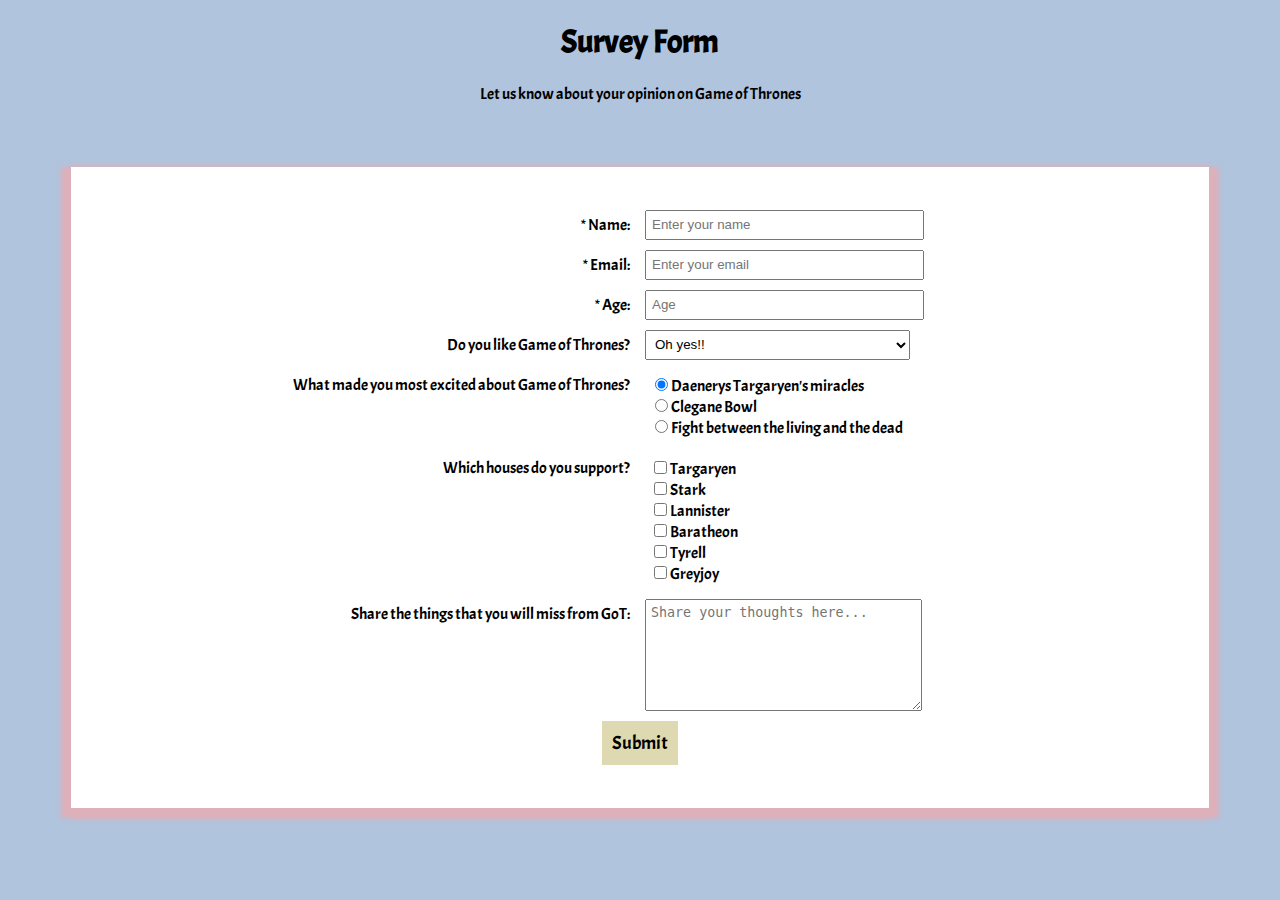
<file: 2. Survey page/index.html>
<!DOCTYPE html>
<html lang="en" >

<head>
  <meta charset="UTF-8">
  <title>Survey form</title>
  
  <link rel="stylesheet" href="css/style.css">

  <script src="https://cdn.freecodecamp.org/testable-projects-fcc/v1/bundle.js"></script>
  <style>
    @import url('https://fonts.googleapis.com/css?family=Acme');
  </style>
  
</head>

<body>


<h1 id="title">Survey Form</h1>
<p id="description">Let us know about your opinion on Game of Thrones</p>
<form id="survey-form">
  <label for="name" id="name-label">* Name: </label>
  <input type="text" id="name" placeholder="Enter your name" required>
  <label for="email" id="email-label">* Email: </label>
  <input type="email" id="email" placeholder="Enter your email" required>
  <label for="number" id="number-label">* Age:</label>
  <input type="number" id="number" placeholder="Age" min="5" max="99">
  <label for="dropdown" id="dropdown-label">Do you like Game of Thrones?</label>
  <select id="dropdown">
    <option value="yes">Oh yes!!</option>
    <option value="no">No, I hate it now</option>
    <option value="maybe">I am confused</option>
  </select>
  <label id="radio-label">What made you most excited about Game of Thrones?</label>
  <div id="radio">
    <label for="dany">
      <input type="radio" name="excited" id="dany" value="dany" checked>Daenerys Targaryen's miracles
    </label>
    <label for="bowl">
      <input type="radio" name="excited" id="bowl" value="bowl">Clegane Bowl
    </label>
    <label for="living">
      <input type="radio" name="excited" id="living" value="living">Fight between the living and the dead
    </label>
  </div>
  <label id="checkbox-label">Which houses do you support?</label>
  <div id="checkbox">
    <label for="targ">
     <input type="checkbox" name="support" id="targ" value="targ">Targaryen
    </label>
    <label for="stark">
      <input type="checkbox" name="support" id="stark" value="stark">Stark
    </label>
    <label for="lan">
      <input type="checkbox" name="support" id="lan" value="lan">Lannister
    </label>
    <label for="bar">
      <input type="checkbox" name="support" id="bar" value="bar">Baratheon
    </label>
    <label for="tyr">
      <input type="checkbox" name="support" id="tyr" value="tyr">Tyrell
    </label>
    <label for="gj">
      <input type="checkbox" name="support" id="gj" value="gf">Greyjoy
    </label>
  </div>
  <label for="textbox" id="textbox-label">Share the things that you will miss from GoT:</label>
  <textarea id="textbox" placeholder="Share your thoughts here..."></textarea>
  <button type="submit" id="submit">Submit</button>
</form>
  
  

</body>

</html>
</file>
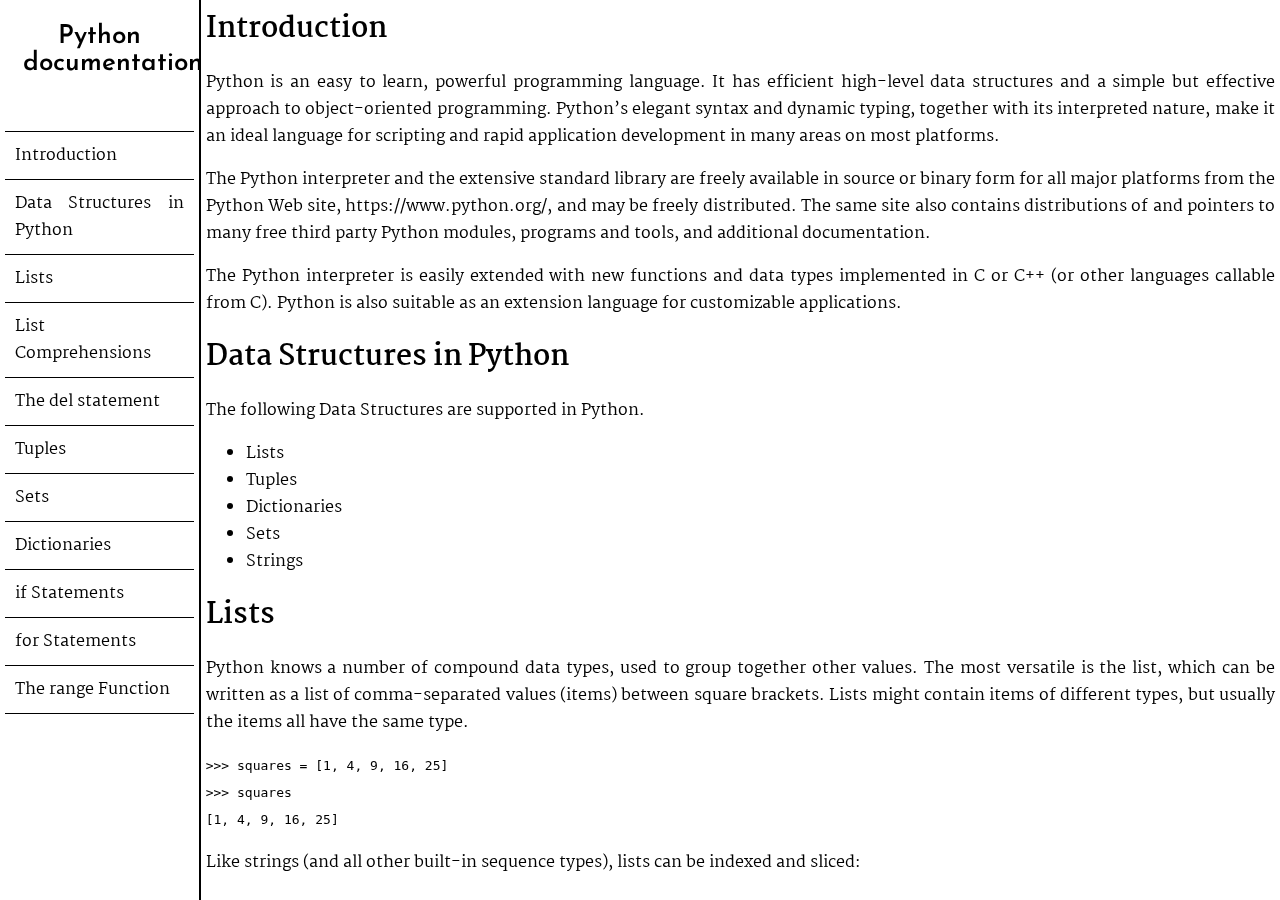
<file: 4. Technical Documentation page/index.html>
<!DOCTYPE html>
<html lang="en" >

<head>
  <meta charset="UTF-8">
  <title>Technical Documentation Page</title>
  <link rel="stylesheet" href="css/style.css">
  <script src="https://cdn.freecodecamp.org/testable-projects-fcc/v1/bundle.js"></script> 
  <style>
    @import url('https://fonts.googleapis.com/css?family=Martel&display=swap');
    @import url('https://fonts.googleapis.com/css?family=Josefin+Sans&display=swap');
  </style>
</head>

<body>

<main id="main-doc">
  <div id="navigation">
    <nav id="navbar">
      <header>Python documentation</header>
      <div id="links">
        <a class="nav-link" href="#Introduction">Introduction</a>
        <a class="nav-link" href="#Data_Structures_in_Python">Data Structures in Python</a>
        <a class="nav-link" href="#Lists">Lists</a>
        <a class="nav-link" href="#List_Comprehensions">List Comprehensions</a>
        <a class="nav-link" href="#The_del_statement">The del statement</a>
        <a class="nav-link" href="#Tuples">Tuples</a>
        <a class="nav-link" href="#Sets">Sets</a>
        <a class="nav-link" href="#Dictionaries">Dictionaries</a>
        <a class="nav-link" href="#if_Statements">if Statements</a>
        <a class="nav-link" href="#for_Statements">for Statements</a>
        <a class="nav-link" href="#The_range_Function">The range Function</a>
      </div>
    </nav>
  </div>
  <div id="content">
    <section class="main-section" id="Introduction">
      <header>Introduction</header>
      <p>
        Python is an easy to learn, powerful programming language. It has efficient high-level data structures and a simple but effective approach to object-oriented programming. Python’s elegant syntax and dynamic typing, together with its interpreted nature, make it an ideal language for scripting and rapid application development in many areas on most platforms.
      </p>
      <p>
        The Python interpreter and the extensive standard library are freely available in source or binary form for all major platforms from the Python Web site, https://www.python.org/, and may be freely distributed. The same site also contains distributions of and pointers to many free third party Python modules, programs and tools, and additional documentation.
      </p>
      <p>
        The Python interpreter is easily extended with new functions and data types implemented in C or C++ (or other languages callable from C). Python is also suitable as an extension language for customizable applications.
      </p>
    </section>
    <section class="main-section" id="Data_Structures_in_Python">
      <header>Data Structures in Python</header>
      <p>
        The following Data Structures are supported in Python.
        <ul>
          <li>Lists</li>
          <li>Tuples</li>
          <li>Dictionaries</li>
          <li>Sets</li>
          <li>Strings</li>
        </ul>
      </p>
    </section>
    <section class="main-section" id="Lists">
      <header>Lists</header>
      <p>
        Python knows a number of compound data types, used to group together other values. The most versatile is the list, which can be written as a list of comma-separated values (items) between square brackets. Lists might contain items of different types, but usually the items all have the same type.
      </p>
      <code>
        >>> squares = [1, 4, 9, 16, 25] <br>
        >>> squares <br>
        [1, 4, 9, 16, 25] <br>
      </code>
      <p>
        Like strings (and all other built-in sequence types), lists can be indexed and sliced:
      </p>
      <code>
        >>> squares[0]  # indexing returns the item <br>
        1 <br>
        >>> squares[-1] <br>
        25 <br>
        >>> squares[-3:]  # slicing returns a new list <br>
        [9, 16, 25] <br>
      </code>
      <p>
        The list data type has some more methods. Here are all of the methods of list objects:

        <h3>list.append(x)</h3>

            Add an item to the end of the list. Equivalent to a[len(a):] = [x].

        <h3>list.extend(iterable)</h3>

            Extend the list by appending all the items from the iterable. Equivalent to a[len(a):] = iterable.

        <h3>list.insert(i, x)</h3>

            Insert an item at a given position. The first argument is the index of the element before which to insert, so a.insert(0, x) inserts at the front of the list, and a.insert(len(a), x) is equivalent to a.append(x).

        <h3>list.remove(x)</h3>

            Remove the first item from the list whose value is equal to x. It raises a ValueError if there is no such item.

        <h3>list.pop([i])</h3>

            Remove the item at the given position in the list, and return it. If no index is specified, a.pop() removes and returns the last item in the list. (The square brackets around the i in the method signature denote that the parameter is optional, not that you should type square brackets at that position. You will see this notation frequently in the Python Library Reference.)

        <h3>list.clear()</h3>

            Remove all items from the list. Equivalent to del a[:].

        <h3>list.index(x[, start[, end]])</h3>

            Return zero-based index in the list of the first item whose value is equal to x. Raises a ValueError if there is no such item.

            The optional arguments start and end are interpreted as in the slice notation and are used to limit the search to a particular subsequence of the list. The returned index is computed relative to the beginning of the full sequence rather than the start argument.

        <h3>list.count(x)</h3>

            Return the number of times x appears in the list.

        <h3>list.sort(key=None, reverse=False)</h3>

            Sort the items of the list in place (the arguments can be used for sort customization, see sorted() for their explanation).

        <h3>list.reverse()</h3>

            Reverse the elements of the list in place.

        <h3>list.copy()</h3>

            Return a shallow copy of the list. Equivalent to a[:].

        An example that uses most of the list methods:
      </p>
      <code>
        >>> fruits = ['orange', 'apple', 'pear', 'banana', 'kiwi', 'apple', 'banana'] <br>
        >>> fruits.count('apple') <br>
        2 <br>
        >>> fruits.count('tangerine') <br>
        0 <br>
        >>> fruits.index('banana') <br>
        3 <br>
        >>> fruits.index('banana', 4)  # Find next banana starting a position 4 <br>
        6 <br>
        >>> fruits.reverse() <br>
        >>> fruits <br>
        ['banana', 'apple', 'kiwi', 'banana', 'pear', 'apple', 'orange'] <br>
        >>> fruits.append('grape') <br>
        >>> fruits <br>
        ['banana', 'apple', 'kiwi', 'banana', 'pear', 'apple', 'orange', 'grape'] <br>
        >>> fruits.sort() <br>
        >>> fruits <br>
        ['apple', 'apple', 'banana', 'banana', 'grape', 'kiwi', 'orange', 'pear'] <br>
        >>> fruits.pop() <br>
        'pear' <br>
      </code>
    </section>
    <section class="main-section" id="List_Comprehensions">
      <header>List Comprehensions</header>
      <p>
        List comprehensions provide a concise way to create lists. Common applications are to make new lists where each element is the result of some operations applied to each member of another sequence or iterable, or to create a subsequence of those elements that satisfy a certain condition.

        For example, assume we want to create a list of squares, like:
      </p>
      <code>
        >>> squares = []<br>
        >>> for x in range(10):<br>
        ...     squares.append(x**2)<br>
        ...<br>
        >>> squares<br>
        [0, 1, 4, 9, 16, 25, 36, 49, 64, 81]<br>
      </code>
      <p>
        Note that this creates (or overwrites) a variable named x that still exists after the loop completes. We can calculate the list of squares without any side effects using:
      </p>
      <code>
        squares = list(map(lambda x: x**2, range(10)))
      </code>
      <p>
        or, equivalently:
      </p>
      <code>
        squares = [x**2 for x in range(10)]
      </code>
      <p>
        which is more concise and readable.
      </p>
    </section>
    <section class="main-section" id="The_del_statement">
      <header>The del statement</header>
      <p>
        There is a way to remove an item from a list given its index instead of its value: the del statement. This differs from the pop() method which returns a value. The del statement can also be used to remove slices from a list or clear the entire list (which we did earlier by assignment of an empty list to the slice). For example:
      </p>
      <code>
        >>> a = [-1, 1, 66.25, 333, 333, 1234.5]<br>
        >>> del a[0]<br>
        >>> a<br>
        [1, 66.25, 333, 333, 1234.5]<br>
        >>> del a[2:4]<br>
        >>> a<br>
        [1, 66.25, 1234.5]<br>
        >>> del a[:]<br>
        >>> a<br>
        []<br>
      </code>
    </section>
    <section class="main-section" id="Tuples">
      <header>Tuples</header>
      <p>
        We saw that lists and strings have many common properties, such as indexing and slicing operations. They are two examples of sequence data types (see Sequence Types — list, tuple, range). Since Python is an evolving language, other sequence data types may be added. There is also another standard sequence data type: the tuple.

        A tuple consists of a number of values separated by commas, for instance:
      </p>
      <code>
        >>> t = 12345, 54321, 'hello!'<br>
        >>> t[0]<br>
        12345<br>
        >>> t<br>
        (12345, 54321, 'hello!')<br>
      </code>
      <p>
        As you see, on output tuples are always enclosed in parentheses, so that nested tuples are interpreted correctly; they may be input with or without surrounding parentheses, although often parentheses are necessary anyway (if the tuple is part of a larger expression). It is not possible to assign to the individual items of a tuple, however it is possible to create tuples which contain mutable objects, such as lists.

        Though tuples may seem similar to lists, they are often used in different situations and for different purposes. Tuples are immutable, and usually contain a heterogeneous sequence of elements that are accessed via unpacking (see later in this section) or indexing (or even by attribute in the case of namedtuples). Lists are mutable, and their elements are usually homogeneous and are accessed by iterating over the list.
      </p>
    </section>
    <section class="main-section" id="Sets">
      <header>Sets</header>
      <p>
        Python also includes a data type for sets. A set is an unordered collection with no duplicate elements. Basic uses include membership testing and eliminating duplicate entries. Set objects also support mathematical operations like union, intersection, difference, and symmetric difference.

        Curly braces or the set() function can be used to create sets. Note: to create an empty set you have to use set(), not {}; the latter creates an empty dictionary, a data structure that we discuss in the next section.

        Here is a brief demonstration:
      </p>
      <code>
        >>> basket = {'apple', 'orange', 'apple', 'pear', 'orange', 'banana'}<br>
        >>> print(basket)                      # show that duplicates have been removed<br>
        {'orange', 'banana', 'pear', 'apple'}<br>
        >>> 'orange' in basket                 # fast membership testing<br>
        True<br>
        >>> 'crabgrass' in basket<br>
        False<br>

        >>> # Demonstrate set operations on unique letters from two words<br>
        ...<br>
        >>> a = set('abracadabra')<br>
        >>> b = set('alacazam')<br>
        >>> a                                  # unique letters in a<br>
        {'a', 'r', 'b', 'c', 'd'}<br>
        >>> a - b                              # letters in a but not in b<br>
        {'r', 'd', 'b'}<br>
        >>> a | b                              # letters in a or b or both<br>
        {'a', 'c', 'r', 'd', 'b', 'm', 'z', 'l'}<br>
        >>> a & b                              # letters in both a and b<br>
        {'a', 'c'}<br>
        >>> a ^ b                              # letters in a or b but not both<br>
        {'r', 'd', 'b', 'm', 'z', 'l'}<br>
      </code>
    </section>
    <section class="main-section" id="Dictionaries">
      <header>Dictionaries</header>
      <p>
        Another useful data type built into Python is the dictionary (see Mapping Types — dict). Dictionaries are sometimes found in other languages as “associative memories” or “associative arrays”. Unlike sequences, which are indexed by a range of numbers, dictionaries are indexed by keys, which can be any immutable type; strings and numbers can always be keys. Tuples can be used as keys if they contain only strings, numbers, or tuples; if a tuple contains any mutable object either directly or indirectly, it cannot be used as a key. You can’t use lists as keys, since lists can be modified in place using index assignments, slice assignments, or methods like append() and extend().         </p>
      <p>
        It is best to think of a dictionary as a set of key: value pairs, with the requirement that the keys are unique (within one dictionary). A pair of braces creates an empty dictionary: {}. Placing a comma-separated list of key:value pairs within the braces adds initial key:value pairs to the dictionary; this is also the way dictionaries are written on output.
      </p>
      <p>
        The main operations on a dictionary are storing a value with some key and extracting the value given the key. It is also possible to delete a key:value pair with del. If you store using a key that is already in use, the old value associated with that key is forgotten. It is an error to extract a value using a non-existent key.
      </p>
      <p>
        Performing list(d) on a dictionary returns a list of all the keys used in the dictionary, in insertion order (if you want it sorted, just use sorted(d) instead). To check whether a single key is in the dictionary, use the in keyword.

        Here is a small example using a dictionary:
      </p>
      <code>
        >>> tel = {'jack': 4098, 'sape': 4139}<br>
        >>> tel['guido'] = 4127<br>
        >>> tel<br>
        {'jack': 4098, 'sape': 4139, 'guido': 4127}<br>
        >>> tel['jack']<br>
        4098<br>
        >>> del tel['sape']<br>
        >>> tel['irv'] = 4127<br>
        >>> tel<br>
        {'jack': 4098, 'guido': 4127, 'irv': 4127}<br>
        >>> list(tel)<br>
        ['jack', 'guido', 'irv']<br>
        >>> sorted(tel)<br>
        ['guido', 'irv', 'jack']<br>
        >>> 'guido' in tel<br>
        True<br>
        >>> 'jack' not in tel<br>
        False<br>
      </code>
    </section>
    <section class="main-section" id="if_Statements">
      <header>if Statements</header>
      <p>
        Perhaps the most well-known statement type is the if statement. For example:
      </p>
      <code>
        >>> x = int(input("Please enter an integer: "))<br>
Please enter an integer: 42<br>
        >>> if x < 0:<br>
        ...     x = 0<br>
        ...     print('Negative changed to zero')<br>
        ... elif x == 0:<br>
        ...     print('Zero')<br>
        ... elif x == 1:<br>
        ...     print('Single')<br>
        ... else:<br>
        ...     print('More')<br>
        ...<br>
        More<br>
      </code>
      <p>
        There can be zero or more elif parts, and the else part is optional. The keyword ‘elif’ is short for ‘else if’, and is useful to avoid excessive indentation. An if … elif … elif … sequence is a substitute for the switch or case statements found in other languages.
      </p>
    </section>
    <section class="main-section" id="for_Statements">
      <header>for Statements</header>
      <p>
        The for statement in Python differs a bit from what you may be used to in C or Pascal. Rather than always iterating over an arithmetic progression of numbers (like in Pascal), or giving the user the ability to define both the iteration step and halting condition (as C), Python’s for statement iterates over the items of any sequence (a list or a string), in the order that they appear in the sequence. For example (no pun intended):
      </p>
      <code>
        >>> # Measure some strings:<br>
        ... words = ['cat', 'window', 'defenestrate']<br>
        >>> for w in words:<br>
        ...     print(w, len(w))<br>
        ...<br>
        cat 3<br>
        window 6<br>
        defenestrate 12<br>
      </code>
      <p>
        If you need to modify the sequence you are iterating over while inside the loop (for example to duplicate selected items), it is recommended that you first make a copy. Iterating over a sequence does not implicitly make a copy. The slice notation makes this especially convenient:
      </p>
      <code>
        >>> for w in words[:]:  # Loop over a slice copy of the entire list.<br>
        ...     if len(w) > 6:<br>
        ...         words.insert(0, w)<br>
        ...<br>
        >>> words<br>
        ['defenestrate', 'cat', 'window', 'defenestrate']<br>
      </code>
      <p>
        With for w in words:, the example would attempt to create an infinite list, inserting defenestrate over and over again.
      </p>
    </section>
    <section class="main-section" id="The_range_Function">
      <header>The range Function</header>
      <p>
        If you do need to iterate over a sequence of numbers, the built-in function range() comes in handy. It generates arithmetic progressions:
      </p>
      <code>
        >>> for i in range(5):<br>
        ...     print(i)<br>
        ...<br>
        0<br>
        1<br>
        2<br>
        3<br>
        4<br>
      </code>
      <p>
        The given end point is never part of the generated sequence; range(10) generates 10 values, the legal indices for items of a sequence of length 10. It is possible to let the range start at another number, or to specify a different increment (even negative; sometimes this is called the ‘step’):
      </p>
      <code>
        range(5, 10)<br>
         5, 6, 7, 8, 9<br>

      range(0, 10, 3)<br>
         0, 3, 6, 9<br>

      range(-10, -100, -30)<br>
        -10, -40, -70<br>
      </code>
    </section>
  </div>
</main>
  
  

</body>

</html>
</file>
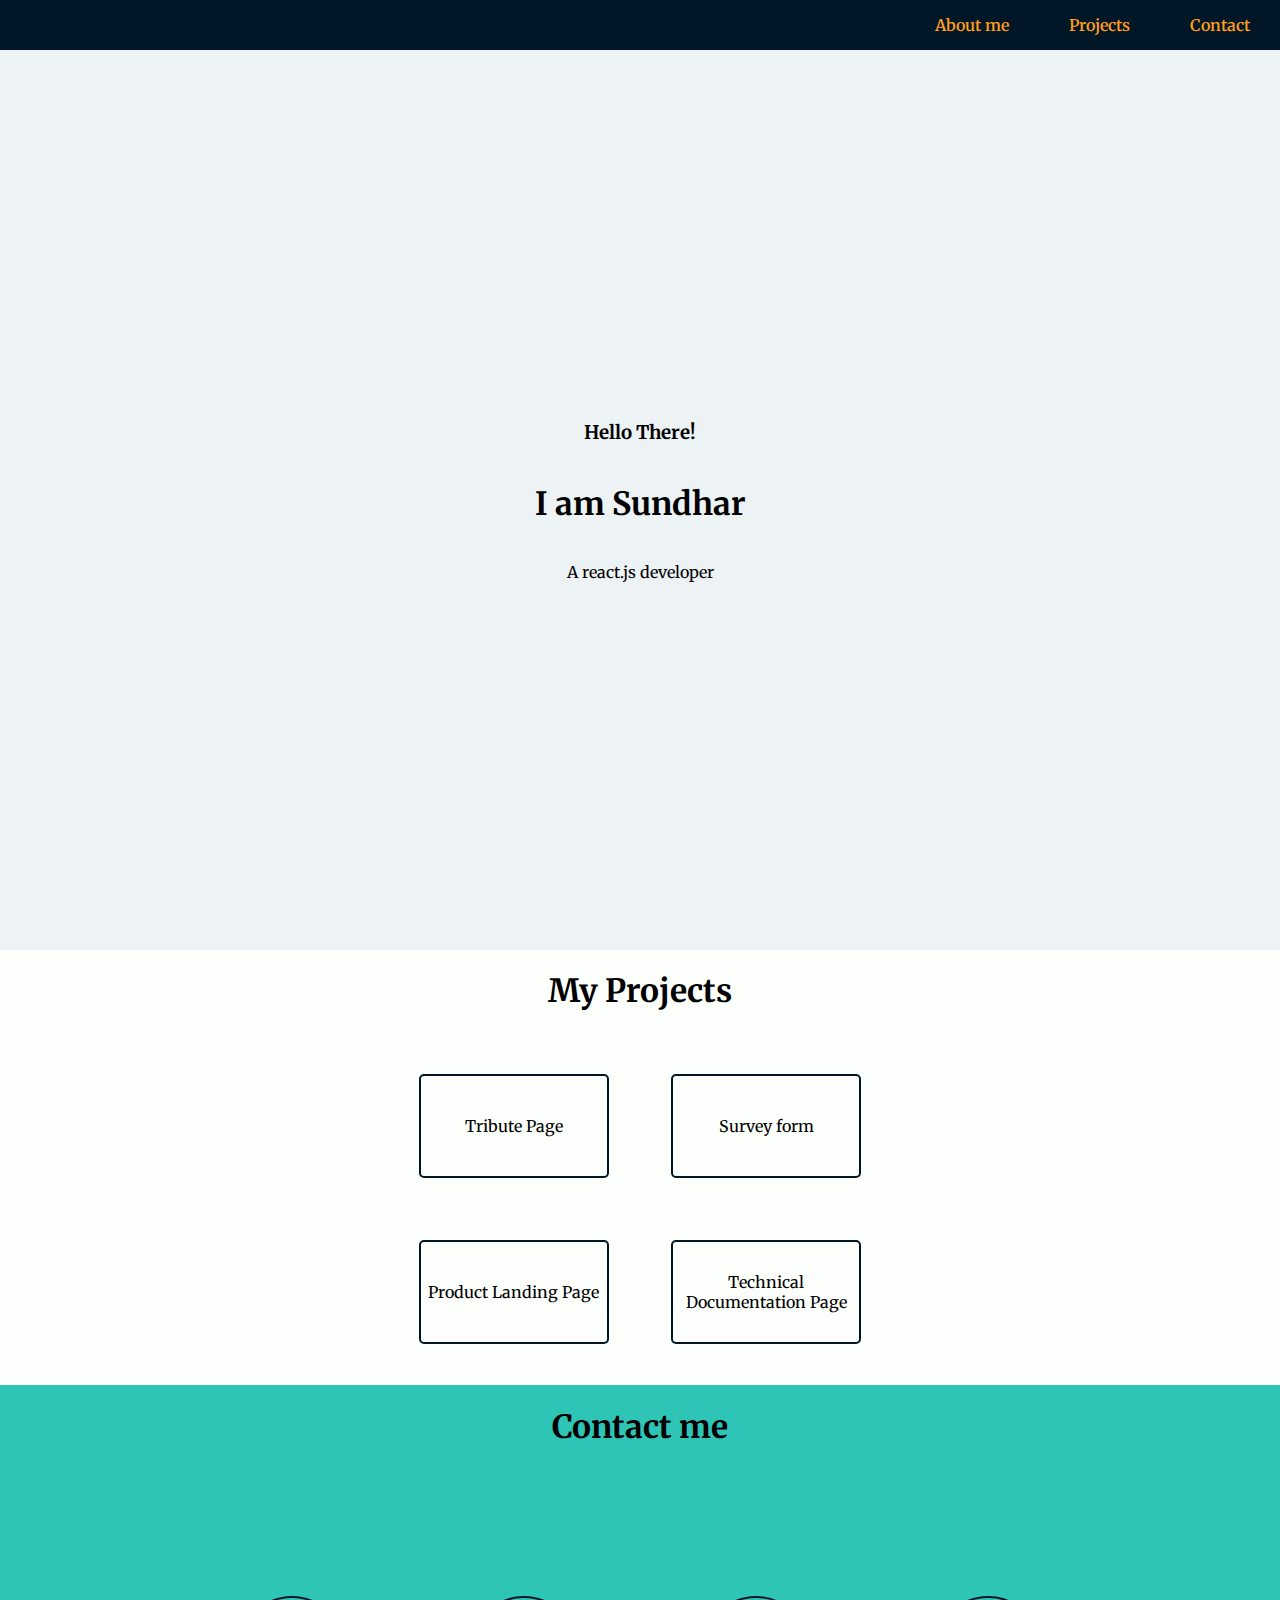
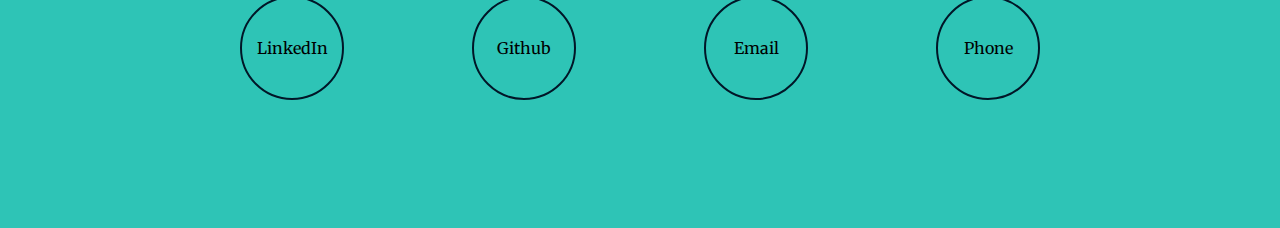
<file: 5. Personal Portfolio page/index.html>
<!DOCTYPE html>
<html lang="en" >

<head>
  <meta charset="UTF-8">
  <title>Personal Portfolio page</title>
  <link rel="stylesheet" href="css/style.css">
  <script src="https://cdn.freecodecamp.org/testable-projects-fcc/v1/bundle.js"></script>
  <style>
    @import url('https://fonts.googleapis.com/css?family=Merriweather&display=swap');
  </style>
</head>

<body>

  
<nav id="navbar">
  <a href="#contact">Contact</a>
  <a href="#projects">Projects</a>
  <a href="#welcome-section">About me</a>
</nav>
<div id="welcome-section">
  <h3>Hello There!</h3>
  <h1>I am Sundhar</h1>
  <p>A react.js developer</p>
</div>
<div id="projects">
  <h1>My Projects</h1>
  <div id="tiles">
    <div class="project-tile">
      <a href="https://codepen.io/sundhar/full/dEpbNq" target="_blank">Tribute Page</a>
    </div>
    <div class="project-tile">
      <a href="https://codepen.io/sundhar/full/MdjvMK" target="_blank">Survey form</a>
    </div>
    <div class="project-tile">
      <a href="https://codepen.io/sundhar/full/EzWmJZ" target="_blank">Product Landing Page</a>
    </div>
    <div class="project-tile">
      <a href="https://codepen.io/sundhar/full/Xweqoa" target="_blank">Technical Documentation Page</a>
    </div>
  </div>
</div>
<div id="contact">
  <h1>Contact me</h1>
  <div id="urls">
    <a href="https://www.linkedin.com" target="_blank" id="profile-link">LinkedIn</a>
    <a href="https://www.github.com" target="_blank" id="git-link">Github</a>
    <a href="mailto:abc@example.com" id="email-link">Email</a>
    <a href="tel:999-999-9999" id="phone-number">Phone</a>
  </div>
</div>
  
  

</body>

</html>
</file>
<file: 2. Survey page/css/style.css>
body{
  font-family: 'Acme', sans-serif;
  background-color: LightSteelBlue;
}
input[type="text"], input[type="email"], input[type="number"], select, textarea{
  width: 50%;
}
@media (max-width: 800px){
    input[type="text"], input[type="email"], input[type="number"], select, textarea{
    width: 80%;
  }
}
label[for]{
  display: block;
}
#title, #description{
  text-align: center;
}
#survey-form{
  background-color: white;
  margin: 5%;
  padding: 3%;
  box-shadow: 5px 5px 5px 5px #deb0ba, -5px 5px 5px 5px #deb0ba;
  display: grid;
  grid-template-columns: 50% 50%;
  grid-template-rows: repeat(9, auto);
  grid-template-areas: 
    "name name-ip"
    "email email-ip"
    "number number-ip"
    "dropdown dropdown-ip"
    "radio radio-ip"
    "checkbox checkbox-ip"
    "textbox textbox-ip";
}
#name-label{
  margin: 5px;
  padding: 5px;
  grid-area: name;
  justify-self: end;
}
#name{
  margin: 5px;
  padding: 5px;
  grid-area: name-ip;
}
#email-label{
  margin: 5px;
  padding: 5px;
  grid-area: email;
  justify-self: end;
}
#email{
  margin: 5px;
  padding: 5px;
  grid-area: email-ip;
}
#number-label{
  margin: 5px;
  padding: 5px;
  grid-area: number;
  justify-self: end;
}
#number{
  margin: 5px;
  padding: 5px;
  grid-area: number-ip;
}
#dropdown-label{
  margin: 5px;
  padding: 5px;
  grid-area: dropdown;
  justify-self: end;
}
#dropdown{
  margin: 5px;
  padding: 5px;
  grid-area: dropdown-ip;
}
#radio-label{
  margin: 5px;
  padding: 5px;
  grid-area: radio;
  justify-self: end;
}
#radio{
  margin: 5px;
  padding: 5px;
  grid-area: radio-ip;
}
#checkbox-label{
  margin: 5px;
  padding: 5px;
  grid-area: checkbox;
  justify-self: end;
}
#checkbox{
  margin: 5px;
  padding: 5px;
  grid-area: checkbox-ip;
}
#textbox-label{
  margin: 5px;
  padding: 5px;
  grid-area: textbox;
  justify-self: end;
}
#textbox{
  margin: 5px;
  padding: 5px;
  grid-area: textbox-ip;
  height: 100px;
}
#submit{
  background-color: #ded9b0;
  border: none;
  font-size: 1.2em;
  font-family: 'Acme', sans-serif;
  margin: 5px;
  padding: 10px;
  grid-area: submit;
  grid-column: 1/3;
  justify-self: center;
}
#submit:hover{
  cursor: pointer;
}
</file>
<file: 4. Technical Documentation page/css/style.css>
body{
  overflow: hidden;
  text-align: justify;
}
#main-doc{
  display: flex;
  flex-direction: row;
  position: fixed;
  width: 100%;
  height: 100%;
  top: 0px;
  left: 0px;
  font-family: 'Martel', serif;
}

#navigation{
  width: 15%;
  overflow-y: hidden;
  overflow-x: hidden;
  padding: 5px;
}
#navbar header{
  height: 10vh;
  text-align: center;
  padding: 2vh;
  font-size: 26px;
  font-weight: 600;
  font-family: 'Josefin Sans', sans-serif;
  border-bottom: 1px solid black;
}
#links{
  overflow-y: scroll;
  height: 85vh;
}
.nav-link{
  display: block;
  text-decoration: none;
  padding: 10px;
  color: black;
  border-bottom: 1px solid black;
}
.nav-link:hover{
  background-color: PapayaWhip;
}
#content{
  width: 85%;
  overflow-y: scroll;
  overflow-x: hidden;
  border-left: 2px solid black;
  padding: 5px;
}
#content header{
  font-size: 28px;
  font-weight: 700;
}

@media (max-width: 600px){
  body{
    overflow: auto;
  }
  #main-doc{
    display: block;
    flex-direction: none;
    position: static;
  }
  #navigation{
    width: 100%;
    height: 50vh;
  }
  #links{
    height: 40vh;
  }
  #content{
    width: 100%;
    overflow: auto;
    border-left: none;
    border-top: 2px solid black;
  }
}
</file>
<file: 5. Personal Portfolio page/css/style.css>
body{
  padding: 0px;
  margin: 0px;
  font-family: 'Merriweather', serif;
}
#navbar{
  background-color: #011627;
  height: 50px;
  width: 100%;
  position: fixed;
  top: 0;
  left: 0;
}
#navbar a{
  text-decoration: none;
  color: #FF9F1C;
  line-height: 50px;
  float: right;
  padding: 0px 30px;
  font-weight: 600;
}
@media (max-width: 800px){
  #navbar a{
    padding: 0px 5%;
  }
}
#welcome-section{
  margin-top: 50px;
  background-color: #EDF2F4;
  width: 100%;
  height: 100vh;
  display: flex;
  align-items: center;
  justify-content: center;
  flex-direction: column;
}
#projects{
  background-color: #FDFFFC;
  width: 100%;
  display: flex;
  align-items: center;
  justify-content: center;
  flex-direction: column;
}
#tiles{
  display: flex;
  align-items: center;
  justify-content: center;
  flex-direction: row;
  flex-wrap: wrap;
  margin: 10px 25%;
}
@media (max-width: 800px){
  #tiles{
    margin: 10px 5%;
  }
}
@media(max-width: 500px){
  #tiles{
    flex-direction: column;
  }
}
.project-tile{
  margin: 5%;
  width: 30%;
  height: 100px;
  border: 2px solid #011627;
  border-radius: 5px;
  display: flex;
  text-align: center;
  align-items: center;
  justify-content: center;
}
@media(max-width: 500px){
  .project-tile{
    width: 50%;
  }
}
.project-tile:hover{
  background-color: #EDF2F4; 
}
.project-tile a{
  text-decoration: none;
  color: black;
}
#contact{
  background-color: #2EC4B6;
  width: 100%;
  display: flex;
  align-items: center;
  justify-content: center;
  flex-direction: column;
}
#urls{
  margin: 5%;
  width: 100%;
  display: flex;
  flex-direction: row;
  text-align: center;
  align-items: center;
  justify-content: center;
  flex-wrap: wrap;
}
#urls a{
  margin: 5%;
  width: 100px;
  height: 100px;
  border: 2px solid #011627;
  border-radius: 50%;
  text-decoration: none;
  color: black;
  line-height: 100px;
}
#urls a:hover{
  background-color: #EDF2F4; 
}
</file>
